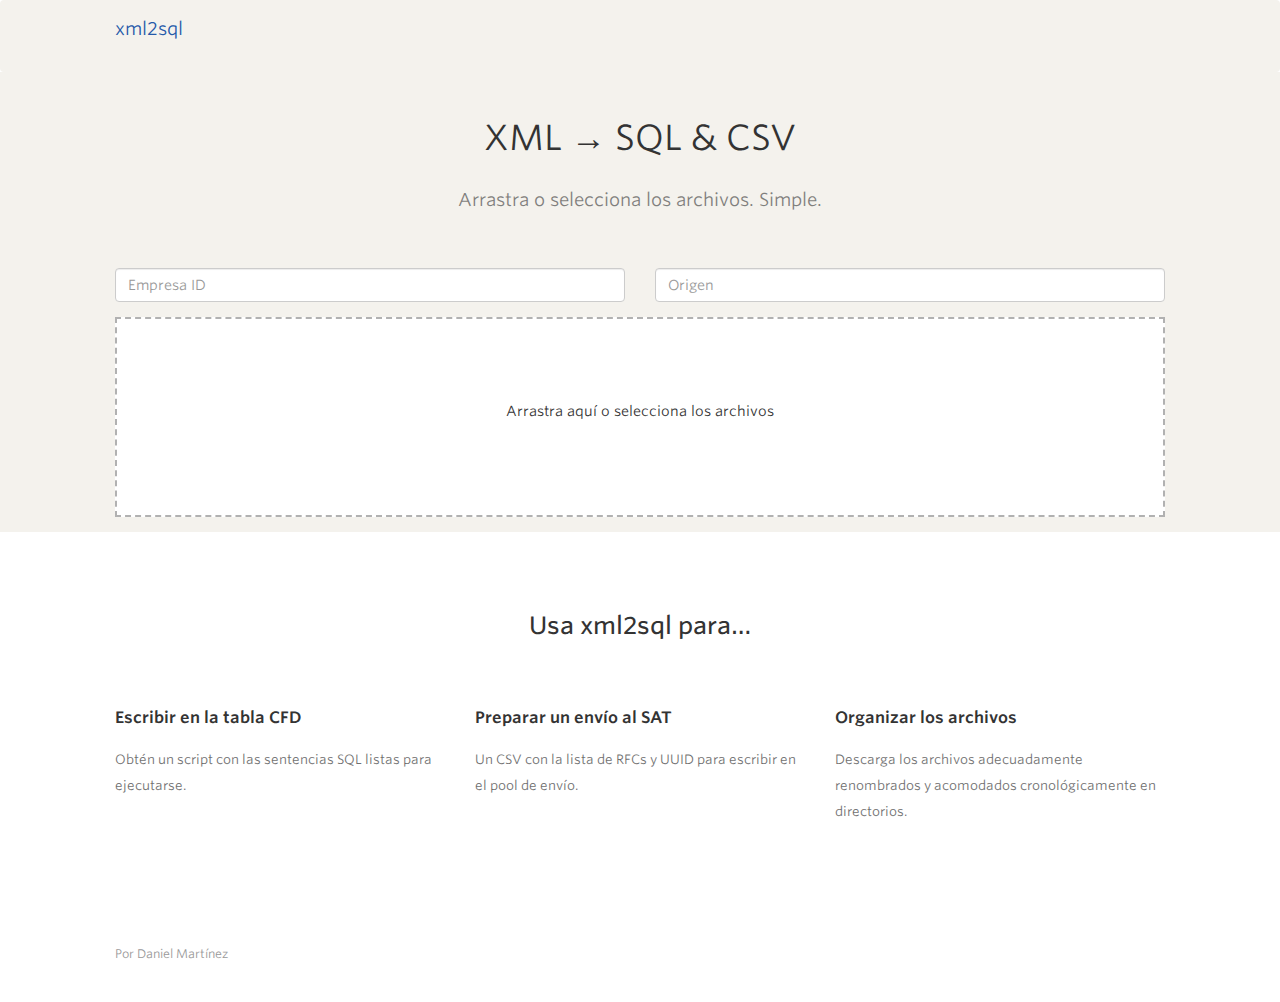
<file: app/index.html>
<!DOCTYPE html>
<html lang="en" class="page-home">
<head>
  <meta charset="utf-8">
  <meta content="IE=edge" http-equiv="X-UA-Compatible">
  <meta content="width=device-width, initial-scale=1.0, maximum-scale=1.0, user-scalable=no" name="viewport">
  <meta content="Convert your xml files to CFDi records. Easy, I hope..." name="description">
  <title>xml2sql</title>

  <link rel="stylesheet" href="//maxcdn.bootstrapcdn.com/bootstrap/3.3.4/css/bootstrap.min.css">
  <link href="css/fonts.css" type="text/css" rel="stylesheet">
  <link href="css/dropzone/dropzone.css" type="text/css" rel="stylesheet">
  <link rel="stylesheet" href="css/app.css">

  <script src="//code.jquery.com/jquery-2.1.1.min.js" type="text/javascript"></script>
  <script src="js/dropzone/dropzone.js"></script>
  <script src="js/app.js"></script>
</head>
<body>
  <div class="gradient"></div>
  <nav class="navbar">
    <div class="container">
      <div class="navbar-header">
        <a class="navbar-brand" href="/app">
          <span class="logotype">
            xml2sql
          </span>
        </a>
      </div>
      </div>
    </nav>

    <div class="content">
      <div class="banner">
        <div class="container">
          <div class="header">
            <h2>XML &rarr; SQL & CSV</h2>
            <p>Arrastra o selecciona los archivos. Simple.</p>
          </div>

          <div class="row">
            <div class="col-xs-6">
              <div class="form-group">
                <input type="text" class="form-control" id="empresaId" placeholder="Empresa ID">
              </div>
            </div>
            <div class="col-xs-6">
              <div class="form-group">
                <input type="text" class="form-control" id="origin" placeholder="Origen">
              </div>
            </div>
          </div>

          <div class="row">
            <div class="col-sm-12">
              <form action="/file-upload" class="dropzone" id="my-awesome-dropzone"></form>
            </div>
          </div>
        </div>
      </div>
    </div>
  </div>

  <div class="features-list">
    <div class="container">
      <h3>Usa xml2sql para…</h3>
      <div class="row">
        <div class="col-sm-4">
          <h4>Escribir en la tabla CFD</h4>
          <p>Obtén un script con las sentencias SQL listas para ejecutarse.</p>
        </div>
        <div class="col-sm-4">
          <h4>Preparar un envío al SAT</h4>
          <p>Un CSV con la lista de RFCs y UUID para escribir en el pool de envío.</p>
        </div>
        <div class="col-sm-4">
          <h4>Organizar los archivos</h4>
          <p>Descarga los archivos adecuadamente renombrados y acomodados cronológicamente en directorios.</p>
        </div>
      </div>
    </div>
  </div>

  <footer class="site-footer">
    <div class="container">
      <div class="row">
        <div class="col-sm-3">
          Por Daniel Martínez
        </div>
      </div>
    </div>
  </footer>
</body>
</html>
</file>
<file: app/css/fonts.css>
/*
	Copyright (C) 2011-2015 Hoefler & Co.
	This software is the property of Hoefler & Co. (H&Co).
	Your right to access and use this software is subject to the
	applicable License Agreement, or Terms of Service, that exists
	between you and H&Co. If no such agreement exists, you may not
	access or use this software for any purpose.
	This software may only be hosted at the locations specified in
	the applicable License Agreement or Terms of Service, and only
	for the purposes expressly set forth therein. You may not copy,
	modify, convert, create derivative works from or distribute this
	software in any way, or make it accessible to any third party,
	without first obtaining the written permission of H&Co.
	For more information, please visit us at http://typography.com.
	190419-82912-20150714
*/

@font-face{ font-family: "Whitney SSm A"; src: url([data-uri]); font-weight:400; font-style:normal; } @font-face{ font-family: "Whitney SSm B"; src: url([data-uri]); font-weight:400; font-style:normal; } @font-face{ font-family: "Whitney SSm A"; src: url([data-uri]); font-weight:400; font-style:italic; } @font-face{ font-family: "Whitney SSm B"; src: url([data-uri]); font-weight:400; font-style:italic; } @font-face{ font-family: "Whitney SSm A"; src: url([data-uri]); font-weight:500; font-style:normal; } @font-face{ font-family: "Whitney SSm B"; src: url([data-uri]); font-weight:500; font-style:normal; } @font-face{ font-family: "Whitney SSm A"; src: url([data-uri]); font-weight:500; font-style:italic; } @font-face{ font-family: "Whitney SSm B"; src: url([data-uri]); font-weight:500; font-style:italic; } @font-face{ font-family: "Whitney SSm A"; src: url([data-uri]); font-weight:600; font-style:normal; } @font-face{ font-family: "Whitney SSm B"; src: url([data-uri]); font-weight:600; font-style:normal; } @font-face{ font-family: "Whitney SSm A"; src: url([data-uri]); font-weight:600; font-style:italic; } @font-face{ font-family: "Whitney SSm B"; src: url([data-uri]); font-weight:600; font-style:italic; }
</file>
<file: app/css/dropzone/dropzone.css>
@-webkit-keyframes passing-through { 0% { opacity: 0; -webkit-transform: translateY(40px); -moz-transform: translateY(40px); -ms-transform: translateY(40px); -o-transform: translateY(40px); transform: translateY(40px); }
  30%, 70% { opacity: 1; -webkit-transform: translateY(0px); -moz-transform: translateY(0px); -ms-transform: translateY(0px); -o-transform: translateY(0px); transform: translateY(0px); }
  100% { opacity: 0; -webkit-transform: translateY(-40px); -moz-transform: translateY(-40px); -ms-transform: translateY(-40px); -o-transform: translateY(-40px); transform: translateY(-40px); } }
@-moz-keyframes passing-through { 0% { opacity: 0; -webkit-transform: translateY(40px); -moz-transform: translateY(40px); -ms-transform: translateY(40px); -o-transform: translateY(40px); transform: translateY(40px); }
  30%, 70% { opacity: 1; -webkit-transform: translateY(0px); -moz-transform: translateY(0px); -ms-transform: translateY(0px); -o-transform: translateY(0px); transform: translateY(0px); }
  100% { opacity: 0; -webkit-transform: translateY(-40px); -moz-transform: translateY(-40px); -ms-transform: translateY(-40px); -o-transform: translateY(-40px); transform: translateY(-40px); } }
@keyframes passing-through { 0% { opacity: 0; -webkit-transform: translateY(40px); -moz-transform: translateY(40px); -ms-transform: translateY(40px); -o-transform: translateY(40px); transform: translateY(40px); }
  30%, 70% { opacity: 1; -webkit-transform: translateY(0px); -moz-transform: translateY(0px); -ms-transform: translateY(0px); -o-transform: translateY(0px); transform: translateY(0px); }
  100% { opacity: 0; -webkit-transform: translateY(-40px); -moz-transform: translateY(-40px); -ms-transform: translateY(-40px); -o-transform: translateY(-40px); transform: translateY(-40px); } }
@-webkit-keyframes slide-in { 0% { opacity: 0; -webkit-transform: translateY(40px); -moz-transform: translateY(40px); -ms-transform: translateY(40px); -o-transform: translateY(40px); transform: translateY(40px); }
  30% { opacity: 1; -webkit-transform: translateY(0px); -moz-transform: translateY(0px); -ms-transform: translateY(0px); -o-transform: translateY(0px); transform: translateY(0px); } }
@-moz-keyframes slide-in { 0% { opacity: 0; -webkit-transform: translateY(40px); -moz-transform: translateY(40px); -ms-transform: translateY(40px); -o-transform: translateY(40px); transform: translateY(40px); }
  30% { opacity: 1; -webkit-transform: translateY(0px); -moz-transform: translateY(0px); -ms-transform: translateY(0px); -o-transform: translateY(0px); transform: translateY(0px); } }
@keyframes slide-in { 0% { opacity: 0; -webkit-transform: translateY(40px); -moz-transform: translateY(40px); -ms-transform: translateY(40px); -o-transform: translateY(40px); transform: translateY(40px); }
  30% { opacity: 1; -webkit-transform: translateY(0px); -moz-transform: translateY(0px); -ms-transform: translateY(0px); -o-transform: translateY(0px); transform: translateY(0px); } }
@-webkit-keyframes pulse { 0% { -webkit-transform: scale(1); -moz-transform: scale(1); -ms-transform: scale(1); -o-transform: scale(1); transform: scale(1); }
  10% { -webkit-transform: scale(1.1); -moz-transform: scale(1.1); -ms-transform: scale(1.1); -o-transform: scale(1.1); transform: scale(1.1); }
  20% { -webkit-transform: scale(1); -moz-transform: scale(1); -ms-transform: scale(1); -o-transform: scale(1); transform: scale(1); } }
@-moz-keyframes pulse { 0% { -webkit-transform: scale(1); -moz-transform: scale(1); -ms-transform: scale(1); -o-transform: scale(1); transform: scale(1); }
  10% { -webkit-transform: scale(1.1); -moz-transform: scale(1.1); -ms-transform: scale(1.1); -o-transform: scale(1.1); transform: scale(1.1); }
  20% { -webkit-transform: scale(1); -moz-transform: scale(1); -ms-transform: scale(1); -o-transform: scale(1); transform: scale(1); } }
@keyframes pulse { 0% { -webkit-transform: scale(1); -moz-transform: scale(1); -ms-transform: scale(1); -o-transform: scale(1); transform: scale(1); }
  10% { -webkit-transform: scale(1.1); -moz-transform: scale(1.1); -ms-transform: scale(1.1); -o-transform: scale(1.1); transform: scale(1.1); }
  20% { -webkit-transform: scale(1); -moz-transform: scale(1); -ms-transform: scale(1); -o-transform: scale(1); transform: scale(1); } }
.dropzone, .dropzone * { box-sizing: border-box; }

.dropzone { height: 200px; overflow-y: scroll; border: 2px dashed rgba(0, 0, 0, 0.3); background: white; padding: 54px 54px; }
.dropzone.dz-clickable { cursor: pointer; }
.dropzone.dz-clickable * { cursor: default; }
.dropzone.dz-clickable .dz-message, .dropzone.dz-clickable .dz-message * { cursor: pointer; }
.dropzone.dz-started .dz-message { display: none; }
.dropzone.dz-drag-hover { border-style: solid; }
.dropzone.dz-drag-hover .dz-message { opacity: 0.5; }
.dropzone .dz-message { text-align: center; margin: 2em 0; }
.dropzone .dz-preview { position: relative; display: inline-block; vertical-align: top; margin: 16px; min-height: 100px; }
.dropzone .dz-preview:hover { z-index: 1000; }
.dropzone .dz-preview:hover .dz-details { opacity: 1; }
.dropzone .dz-preview.dz-file-preview .dz-image { border-radius: 20px; background: #999; background: linear-gradient(to bottom, #eee, #ddd); }
.dropzone .dz-preview.dz-file-preview .dz-details { opacity: 1; }
.dropzone .dz-preview.dz-image-preview { background: white; }
.dropzone .dz-preview.dz-image-preview .dz-details { -webkit-transition: opacity 0.2s linear; -moz-transition: opacity 0.2s linear; -ms-transition: opacity 0.2s linear; -o-transition: opacity 0.2s linear; transition: opacity 0.2s linear; }
.dropzone .dz-preview .dz-remove { font-size: 14px; text-align: center; display: block; cursor: pointer; border: none; }
.dropzone .dz-preview .dz-remove:hover { text-decoration: underline; }
.dropzone .dz-preview:hover .dz-details { opacity: 1; }
.dropzone .dz-preview .dz-details { z-index: 20; position: absolute; top: 0; left: 0; opacity: 0; font-size: 13px; min-width: 100%; max-width: 100%; padding: 2em 1em; text-align: center; color: rgba(0, 0, 0, 0.9); line-height: 150%; }
.dropzone .dz-preview .dz-details .dz-size { margin-bottom: 1em; font-size: 16px; }
.dropzone .dz-preview .dz-details .dz-filename { white-space: nowrap; }
.dropzone .dz-preview .dz-details .dz-filename:hover span { border: 1px solid rgba(200, 200, 200, 0.8); background-color: rgba(255, 255, 255, 0.8); }
.dropzone .dz-preview .dz-details .dz-filename:not(:hover) { overflow: hidden; text-overflow: ellipsis; }
.dropzone .dz-preview .dz-details .dz-filename:not(:hover) span { border: 1px solid transparent; }
.dropzone .dz-preview .dz-details .dz-filename span, .dropzone .dz-preview .dz-details .dz-size span { background-color: rgba(255, 255, 255, 0.4); padding: 0 0.4em; border-radius: 3px; }
.dropzone .dz-preview:hover .dz-image img { -webkit-transform: scale(1.05, 1.05); -moz-transform: scale(1.05, 1.05); -ms-transform: scale(1.05, 1.05); -o-transform: scale(1.05, 1.05); transform: scale(1.05, 1.05); -webkit-filter: blur(8px); filter: blur(8px); }
.dropzone .dz-preview .dz-image { border-radius: 20px; overflow: hidden; width: 120px; height: 120px; position: relative; display: block; z-index: 10; }
.dropzone .dz-preview .dz-image img { display: block; }
.dropzone .dz-preview.dz-success .dz-success-mark { -webkit-animation: passing-through 3s cubic-bezier(0.77, 0, 0.175, 1); -moz-animation: passing-through 3s cubic-bezier(0.77, 0, 0.175, 1); -ms-animation: passing-through 3s cubic-bezier(0.77, 0, 0.175, 1); -o-animation: passing-through 3s cubic-bezier(0.77, 0, 0.175, 1); animation: passing-through 3s cubic-bezier(0.77, 0, 0.175, 1); }
.dropzone .dz-preview.dz-error .dz-error-mark { opacity: 1; -webkit-animation: slide-in 3s cubic-bezier(0.77, 0, 0.175, 1); -moz-animation: slide-in 3s cubic-bezier(0.77, 0, 0.175, 1); -ms-animation: slide-in 3s cubic-bezier(0.77, 0, 0.175, 1); -o-animation: slide-in 3s cubic-bezier(0.77, 0, 0.175, 1); animation: slide-in 3s cubic-bezier(0.77, 0, 0.175, 1); }
.dropzone .dz-preview .dz-success-mark, .dropzone .dz-preview .dz-error-mark { pointer-events: none; opacity: 0; z-index: 500; position: absolute; display: block; top: 50%; left: 50%; margin-left: -27px; margin-top: -27px; }
.dropzone .dz-preview .dz-success-mark svg, .dropzone .dz-preview .dz-error-mark svg { display: block; width: 54px; height: 54px; }
.dropzone .dz-preview.dz-processing .dz-progress { opacity: 1; -webkit-transition: all 0.2s linear; -moz-transition: all 0.2s linear; -ms-transition: all 0.2s linear; -o-transition: all 0.2s linear; transition: all 0.2s linear; }
.dropzone .dz-preview.dz-complete .dz-progress { opacity: 0; -webkit-transition: opacity 0.4s ease-in; -moz-transition: opacity 0.4s ease-in; -ms-transition: opacity 0.4s ease-in; -o-transition: opacity 0.4s ease-in; transition: opacity 0.4s ease-in; }
.dropzone .dz-preview:not(.dz-processing) .dz-progress { -webkit-animation: pulse 6s ease infinite; -moz-animation: pulse 6s ease infinite; -ms-animation: pulse 6s ease infinite; -o-animation: pulse 6s ease infinite; animation: pulse 6s ease infinite; }
.dropzone .dz-preview .dz-progress { opacity: 1; z-index: 1000; pointer-events: none; position: absolute; height: 16px; left: 50%; top: 50%; margin-top: -8px; width: 80px; margin-left: -40px; background: rgba(255, 255, 255, 0.9); -webkit-transform: scale(1); border-radius: 8px; overflow: hidden; }
.dropzone .dz-preview .dz-progress .dz-upload { background: #333; background: linear-gradient(to bottom, #666, #444); position: absolute; top: 0; left: 0; bottom: 0; width: 0; -webkit-transition: width 300ms ease-in-out; -moz-transition: width 300ms ease-in-out; -ms-transition: width 300ms ease-in-out; -o-transition: width 300ms ease-in-out; transition: width 300ms ease-in-out; }
.dropzone .dz-preview.dz-error .dz-error-message { display: block; }
.dropzone .dz-preview.dz-error:hover .dz-error-message { opacity: 1; pointer-events: auto; }
.dropzone .dz-preview .dz-error-message { pointer-events: none; z-index: 1000; position: absolute; display: block; display: none; opacity: 0; -webkit-transition: opacity 0.3s ease; -moz-transition: opacity 0.3s ease; -ms-transition: opacity 0.3s ease; -o-transition: opacity 0.3s ease; transition: opacity 0.3s ease; border-radius: 8px; font-size: 13px; top: 130px; left: -10px; width: 140px; background: #be2626; background: linear-gradient(to bottom, #be2626, #a92222); padding: 0.5em 1.2em; color: white; }
.dropzone .dz-preview .dz-error-message:after { content: ''; position: absolute; top: -6px; left: 64px; width: 0; height: 0; border-left: 6px solid transparent; border-right: 6px solid transparent; border-bottom: 6px solid #be2626; }
</file>
<file: app/css/app.css>
.window {
  border-radius: 3px;
  box-shadow: 0 1px 2px rgba(0,0,0,0.1);
  background: #fff;
  overflow: hidden;
}
.window .window-toolbar {
  border-bottom: 1px solid #f1f1f1;
  padding: 0 4px;
  overflow: hidden;
}
.window .window-toolbar i {
  background: #f00;
  width: 12px;
  height: 12px;
  display: inline-block;
  border-radius: 100px;
  float: left;
  margin: 8px;
  margin-right: 0;
}
.window .window-toolbar i.red {
  background-color: #ff5f57;
}
.window .window-toolbar i.yellow {
  background-color: #ffbd2e;
}
.window .window-toolbar i.green {
  background-color: #2ace42;
}
.window .window-toolbar span {
  text-align: center;
  max-width: 150px;
  margin: auto;
  display: block;
  font-family: Menlo;
  margin-top: 6px;
  font-size: 12px;
  color: #999;
}
html {
  background: #fff;
}
body {
  font-family: 'Whitney SSm A', 'Whitney SSm B', "Helvetica Neue", Helvetica, Arial, sans-serif;
  -webkit-font-smoothing: antialiased;
  -moz-osx-font-smoothing: grayscale;
  background: transparent;
}
.gradient {
  background: -webkit-linear-gradient(right, #6e363e, #f17467);
  height: 1px;
  display: none;
}
h1 {
  font-weight: 600;
}
url {
  word-break: break-all;
  font-weight: bold;
}
code {
  background: rgba(0,0,0,0.09);
  color: #333;
}
pre {
  border: 0;
  font-size: 12px;
  line-height: 2;
  padding: 20px;
  background: #eee;
  margin-bottom: 20px;
  font-family: "Roboto Mono";
}
pre:last-child {
  margin-bottom: 0;
}
p {
  line-height: 2;
}
h1,
h2,
h3,
h4,
h5,
p {
  margin: 20px 0;
}
h1:first-child,
h2:first-child,
h3:first-child,
h4:first-child,
h5:first-child,
p:first-child {
  margin-top: 0;
}
h1:last-child,
h2:last-child,
h3:last-child,
h4:last-child,
h5:last-child,
p:last-child {
  margin-bottom: 0;
}
a {
  color: #2559a9;
}
a:hover,
a:focus {
  text-decoration: none;
}
.container {
  max-width: 1080px;
}
.navbar-toggle {
  position: absolute;
  right: 0;
}
.navbar-toggle .icon-bar {
  background: #666;
}
.btn {
  transition: background-color 0.3s;
}
.btn.btn-success {
  background-color: #27aa41;
}
.btn.btn-success:hover {
  background-color: #1b7746;
}
pre.prettyprint,
.wt-code {
  border: 1px solid #eee !important;
  padding: 20px !important;
  background: #f9f9f9 !important;
  margin-bottom: 0;
}
.wt-copy-button,
.wp-view-jwt {
  text-transform: uppercase;
  font-size: 11px;
  font-weight: bold;
  margin-top: -10px;
  float: right;
  letter-spacing: 1px;
}
.wt-copy-button:before,
.wp-view-jwt:before {
  font-family: "budicon";
  font-style: normal;
  font-weight: normal;
  speak: none;
  display: inline-block;
  text-decoration: inherit;
  width: 1em;
  margin-right: 0.2em;
  text-align: center;
/* opacity: .8; */
  font-variant: normal;
  text-transform: none;
  line-height: 1em;
  margin-left: 0.2em;
  content: '\e8fe';
  margin-right: 4px;
}
.wt-copy-button:before i,
.wp-view-jwt:before i {
  display: none;
}
.wt-view-jwt:before {
  content: '\eb06';
}
.wt-copy-button {
  display: none;
}
@media (min-width: 992px) {
  .wt-copy-button {
    display: block;
  }
}
@media (min-width: 992px) {
  .vertical-align {
    position: relative;
    top: 50%;
    -webkit-transform: translateY(-50%);
    -moz-transform: translateY(-50%);
    transform: translateY(-50%);
  }
}
.navbar {
  background: none;
  border: 0;
  margin: 0;
}
.navbar .container {
  position: relative;
}
@media (min-width: 992px) {
  .navbar {
    padding: 20px 0;
    text-align: center;
  }
  .navbar li {
    float: none;
    display: inline-block;
  }
}
@media (min-width: 992px) {
  .navbar-nav {
    margin: auto;
    max-width: 450px;
    float: none;
  }
}
@media (min-width: 992px) {
  ul.nav.navbar-nav.navbar-right {
    position: absolute;
    right: 15px;
    top: 0;
  }
}
.page-header {
  background: #f1f1f1;
  padding: 50px 15px;
  text-align: center;
  border: 0;
  margin: 0 0 40px 0;
}
@media (min-width: 992px) {
  .page-header {
    padding: 80px 15px;
  }
}
.page-header h1 {
  margin-bottom: 40px;
  margin-top: 0;
}
.page-header p {
  margin-bottom: 0;
  font-size: 140%;
  opacity: 0.6;
}
.navbar-collapse {
  background: #ededed;
}
@media (min-width: 768px) {
  .navbar-collapse {
    background: transparent;
  }
}
.navbar-nav>li>a {
  color: #444;
  transition: color 0.3s;
  padding: 10px 15px;
}
.navbar-nav>li>a:hover {
  background: none;
  color: #000;
}
.navbar-nav>li>a:active,
.navbar-nav>li>a:focus {
  background: none;
}
.navbar-nav>li.try-it>a {
  background: #27aa41;
  color: #fff;
  border-radius: 100px;
  font-weight: bold;
  padding: 10px 20px;
  margin-top: 5px;
  display: inline-block;
}
.navbar-nav li .avatar {
  height: 40px;
  border-radius: 100px;
  margin-top: 5px;
  display: none;
}
@media (min-width: 768px) {
  .navbar-nav li .avatar {
    display: block;
  }
}
.navbar-nav li .triangle {
  margin-left: 6px;
  display: none;
}
.navbar-nav .dropdown .dropdown-menu {
  border-radius: 3px;
  border: 0;
  min-width: 120px;
  padding: 0;
  overflow: hidden;
  font-size: 13px;
}
.navbar-nav .dropdown .dropdown-menu li {
  display: block;
  border-bottom: 1px solid #f1f1f1;
}
.navbar-nav .dropdown .dropdown-menu li:last-child {
  border-bottom: 0;
}
.navbar-nav .dropdown .dropdown-menu li a {
  padding: 10px 15px;
}
@media (min-width: 992px) {
  .navbar-nav .dropdown .dropdown-menu li a {
    padding: 10px 12px;
  }
}
.navbar-nav .dropdown .dropdown-menu li a:hover {
  background: none;
}
.navbar-nav .login a {
  border: 1px solid #ccc;
  border-radius: 100px;
  padding: 5px 14px;
  margin-top: 0;
  color: #000;
  display: inline-block;
  margin-left: 15px;
}
@media (min-width: 768px) {
  .navbar-nav .login a {
    margin-left: 15px;
    margin-top: 4px;
  }
}
@media only screen and (max-width: 480px) {
  .dropdown-menu {
    display: block;
    position: static;
    background-color: transparent;
    border: 0 none;
    box-shadow: none;
    margin-top: 0;
    position: static;
    width: 100%;
  }
}
.navbar-brand {
  text-align: center;
  margin: auto;
  display: block;
  float: none;
}
@media (min-width: 992px) {
  .navbar-brand {
    margin-top: -18px;
    float: left;
  }
}
.navbar-brand img {
  display: inline-block;
}
.navbar-brand .symbol {
  margin: auto;
  width: 30px;
  display: inline;
}
@media (min-width: 992px) {
  .navbar-brand .symbol {
    margin-right: 12px;
  }
}
.navbar-brand .symbol img {
  height: 30px;
  margin: auto;
  margin-top: -6px;
}
@media (min-width: 992px) {
  .navbar-brand .symbol img {
    height: 40px;
    margin-top: 2px;
  }
}
.navbar-brand .logotype {
  display: none;
}
@media (min-width: 992px) {
  .navbar-brand .logotype {
    display: inline-block;
    margin-top: 2px;
  }
}
.navbar-brand .logotype img {
  height: 18px;
  width: 82px;
}
.btn {
  border: 0;
  border-radius: 100px;
}
.btn.btn-lg {
  padding-left: 20px;
  padding-right: 20px;
}
.btn:focus {
  outline: 0;
}
:focus {
  outline: 0 !important;
}
.nav.nav-tabs {
  border: 0;
}
.nav.nav-tabs a {
  font-weight: bold;
  border: 0;
  color: #999;
}
.nav.nav-tabs li.active a {
  background: none;
  color: #000;
}
.nav>li>a:focus,
.nav>li>a:hover {
  background: none;
  color: #000;
}
.banner {
  text-align: center;
  padding: 20px 0 60px 0;
}
.banner img {
  max-height: 140px;
  margin-left: -20px;
}
.banner h1 {
  margin-top: 20px;
  font-size: 30px;
}
.banner .btn-success {
  margin-top: 10px;
  padding: 14px 30px;
}
.banner p {
  font-size: 18px;
  opacity: 0.6;
}
footer.site-footer {
  color: #999;
  font-size: 12px;
  padding: 40px 0;
  border-top: 1px solid #f1f1f1;
  margin-top: 40px;
  background: transparent;
}
footer.site-footer ul {
  margin: 0;
  padding: 0;
}
@media (min-width: 992px) {
  footer.site-footer ul {
    float: right;
  }
}
footer.site-footer li {
  display: block;
  text-align: left;
  margin: 20px 0;
}
@media (min-width: 992px) {
  footer.site-footer li {
    margin: 0 0 0 40px;
    display: inline-block;
  }
}
footer.site-footer a {
  color: #666;
}
footer.site-footer a:hover {
  color: #333;
}
footer.site-footer .auth0 {
  margin-top: -6px;
  display: inline-block;
  text-decoration: none;
}
footer.site-footer img {
  max-height: 24px;
  margin-left: 4px;
}
.section-header {
  text-align: center;
  margin: 60px 0 40px 0;
}
.section-header h1 {
  margin-bottom: 20px;
}
.section-header p {
  opacity: 0.7;
}
#widget-container {
  min-height: 200px;
}
#login-box-container #a0-lock {
  margin-bottom: 50px;
  min-height: 200px;
}
#login-box-container #a0-lock .a0-panel {
  margin: auto;
  box-shadow: none !important;
  background: none !important;
}
#login-box-container #a0-lock .a0-footer,
#login-box-container #a0-lock .a0-header {
  display: none !important;
}
.docs-list a {
  display: block;
}
.login-form img {
  max-height: 100px;
}
body {
  overflow-x: hidden;
}
.js-task-slider .CodeMirror {
  text-align: left;
}
.js-task-slider .slides {
  margin-bottom: 20px;
}
.js-task-slider .slides > * {
  visibility: hidden;
  position: absolute;
  pointer-events: none;
}
.js-task-slider .slides > *.is-active {
  visibility: visible;
  position: relative;
  pointer-events: auto;
}
.js-task-slider .controls {
  white-space: nowrap;
  position: relative;
  left: 50%;
  -webkit-transform: translateX(0);
  transform: translateX(0);
  transition: transform 300ms ease-in-out;
  margin: 10px 0 30px 0;
}
.js-task-slider .controls > * {
  background: none;
  border: 0;
  outline: none;
  display: inline-block;
  margin: 0 20px;
  font-size: 12px;
  padding-bottom: 12px;
  position: relative;
  cursor: pointer;
  transform: scale(1);
  transition: transform 400ms ease-in-out;
  opacity: 0.7;
}
@media (min-width: 992px) {
  .js-task-slider .controls > * {
    font-size: 16px;
  }
}
.js-task-slider .controls > *:focus,
.js-task-slider .controls > *:hover {
  opacity: 1;
}
.js-task-slider .controls > *:active {
  transform: scale(1.1);
}
.js-task-slider .controls > *.is-active {
  font-weight: 500;
  max-width: 50vw;
  text-overflow: ellipsis;
  overflow: hidden;
  transform: scale(1.2);
  opacity: 1;
}
.js-task-slider .controls > *.is-active:after {
  display: block;
  position: absolute;
  bottom: 0;
  left: 50%;
  -webkit-transform: translateX(-50%);
  transform: translateX(-50%);
  content: " ";
  width: 0;
  height: 0;
  border-style: solid;
  border-width: 4px 4px 0 4px;
  border-color: #000 transparent transparent transparent;
}
html.page-home {
  background: #fff;
}
html.page-home .navbar,
html.page-home .banner {
  background: #eaecee;
  background: #f4f2ed;
}
html.page-home #copy_code {
  position: absolute;
  right: 22px;
  top: 8px;
  margin-top: 0px;
}
html.page-home .content {
  text-align: center;
}
html.page-home footer.site-footer {
  background: #fff;
  margin-top: 0;
  border: 0;
}
html.page-home .CodeMirror {
  text-align: left;
}
html.page-home .banner {
  text-align: center;
  padding: 30px 0;
}
@media (min-width: 992px) {
  html.page-home .banner {
    min-height: 500px;
  }
}
html.page-home .banner .row .col-sm-6:first-child {
  margin-bottom: 20px;
}
@media (min-width: 768px) {
  html.page-home .banner .row .col-sm-6:first-child {
    margin-bottom: 0;
  }
}
html.page-home .banner .header {
  margin-bottom: 50px;
}
html.page-home .banner .header h2 {
  font-weight: 400;
  font-size: 21px;
  line-height: 1.8;
}
@media (min-width: 992px) {
  html.page-home .banner .header h2 {
    line-height: 2;
    font-size: 35px;
    margin: 0 0 10px 0;
  }
}
html.page-home .banner .header p {
  opacity: 0.6;
  font-size: 13px;
  margin-top: 0;
  padding: 0 30px;
}
@media (min-width: 992px) {
  html.page-home .banner .header p {
    padding: 0;
    font-size: 18px;
  }
}
html.page-home .CodeMirror {
  font-size: 13px;
  line-height: 1.5;
}
html.page-home .CodeMirror pre {
  word-break: break-all;
}
@media (min-width: 992px) {
  html.page-home .window-content {
    height: 180px;
  }
}
html.page-home .webtaskResult .CodeMirror {
  background: #000;
  color: #f1f1f1;
  padding: 4px 10px;
}
html.page-home .features-list {
  margin-bottom: 0;
  background: #fff;
  border-top: 1px solid #fff;
  padding: 80px 0;
  margin-top: -40px;
}
html.page-home .features-list h3 {
  margin-bottom: 50px;
}
@media (min-width: 992px) {
  html.page-home .features-list h3 {
    text-align: center;
  }
}
html.page-home .features-list h4 {
  font-weight: bold;
  font-size: 16px;
  margin: 20px 0;
  color: #333;
}
html.page-home .features-list p {
  opacity: 0.7;
  margin-bottom: 0;
  font-size: 13px;
}
html.page-home .features-list i {
  border-radius: 100px;
  width: 40px;
  height: 40px;
  line-height: 40px;
  text-align: center;
  display: inline-block;
  font-size: 16px;
}
html.page-home .features-list i.bi_interface-window {
  background-color: #e8d1d4;
  color: #6e363e;
}
html.page-home .features-list i.bi_web-code {
  background-color: #fcd7bd;
  color: #a14608;
}
html.page-home .features-list i.bi_user-lock {
  background-color: #fbd5d1;
  color: #9d1c0f;
  line-height: 38px;
}
html.page-home .features-list i.bi_user-lock:before {
  margin-left: 2px;
  position: relative;
}
html.page-home .features-list .row .col-sm-4 {
  margin-top: 30px;
}
html.page-home .features-list .row .col-sm-4:first-child {
  margin-top: 0;
}
@media (min-width: 768px) {
  html.page-home .features-list .row .col-sm-4 {
    margin-top: 0;
  }
}
html.page-home canvas {
  display: block;
  vertical-align: bottom;
}
html.page-home .blog-post {
  text-align: center;
  padding: 40px 0;
  background: #fbfaf8;
  border: 1px solid #f0eee7;
  border-radius: 3px;
  display: block;
  color: #333;
  margin-bottom: 30px;
  position: relative;
  overflow: hidden;
}
html.page-home .blog-post img {
  max-width: 100%;
  padding-right: 20px;
}
@media (min-width: 768px) {
  html.page-home .blog-post img {
    float: left;
    max-width: 100%;
    padding-right: 0;
    display: inline-block;
    margin-top: -8px;
  }
}
html.page-home .blog-post a {
  display: block;
  font-size: 16px;
  background: #f9e75e;
  display: inline-block;
  padding: 14px 20px;
  border-radius: 100px;
  color: #000;
}
html.page-home .blog-post a i {
  margin-right: 4px;
  color: #635804;
}
html.page-home .blog-post a:hover {
  background: #f7dd1c;
}
html.page-home .blog-post strong {
  font-size: 26px;
  display: block;
  margin-bottom: 30px;
  font-weight: 100;
  color: #333;
  margin-top: 30px;
}
@media (min-width: 992px) {
  html.page-home .blog-post strong {
    margin-top: 10px;
    font-size: 32px;
    line-height: 40px;
    margin-bottom: 36px;
  }
}
html.page-cli {
  background: #fff;
/* vars */
}
html.page-cli .banner img {
  height: 90px;
  margin-left: -26px;
  margin-bottom: 10px;
}
html.page-cli .bg-grey {
  background: #e3e5e7;
  padding: 20px 0;
}
html.page-cli footer.site-footer {
  border-top: 0;
  margin-top: 0;
}
html.page-cli .code-snippet {
  position: relative;
}
html.page-cli .code-snippet .code-snippet-copy {
  position: absolute;
  top: 20px;
  right: 20px;
  border: 1px solid rgba(255,255,255,0.5);
  border-radius: 100px;
  padding: 4px 8px 4px 9px;
  letter-spacing: 1px;
  font-size: 10px;
  color: #fff;
  letter-spacing: 0.5px;
  opacity: 0;
  transition: opacity 0.4s;
  font-weight: bold;
  text-transform: uppercase;
  background: rgba(0,0,0,0.8);
}
html.page-cli .code-snippet:hover .code-snippet-copy {
  opacity: 1;
}
html.page-cli .code-snippet .code-snippet-copy:hover {
  opacity: 1;
}
html.page-cli .step {
  margin-bottom: 40px;
  padding: 0 20px 40px 20px;
  border-bottom: 1px solid #fff;
}
html.page-cli .step:last-child {
  margin-bottom: 0;
  border-bottom: 0;
}
html.page-cli .step .step-container {
  max-width: 550px;
  margin: auto;
  position: relative;
}
html.page-cli .step h3 {
  margin-bottom: 0;
  color: #333;
  line-height: 1.5;
}
@media (min-width: 992px) {
  html.page-cli .step h3 {
    line-height: 1;
  }
}
html.page-cli .step p {
  margin-top: 10px;
}
html.page-cli .step-1 {
  animation-delay: 0.4s;
}
html.page-cli .step-1 .item {
  background: #f79a5a;
}
html.page-cli .step-2 {
  animation-delay: 0.6s;
}
html.page-cli .step-2 .item {
  background: #f17467;
}
html.page-cli .step-3 {
  animation-delay: 0.8s;
}
html.page-cli .step-3 .item {
  background: #6e363e;
}
html.page-cli .step-3 pre {
  border-bottom-left-radius: 0px !important;
  border-bottom-right-radius: 0px !important;
  margin-bottom: 0;
}
html.page-cli .item {
  background: #f00;
  border-radius: 3px;
  height: 60px;
  width: 60px;
  line-height: 60px;
  font-size: 20px;
  color: #fff;
  text-align: center;
  display: block;
}
@media (min-width: 992px) {
  html.page-cli .item {
    position: absolute;
    left: -90px;
  }
}
html.page-cli pre {
  background: #222228 !important;
  color: #f1f1f1 !important;
  font-size: 12px;
  border: 0 !important;
}
html.page-cli .status {
  font-size: 12px;
  overflow: hidden;
  padding: 14px 20px;
  color: #fff;
  transition: background 0.5s;
  border-bottom-left-radius: 3px;
  border-bottom-right-radius: 3px;
}
html.page-cli .status strong {
  padding-left: 10px;
  font-weight: normal;
  display: inline-block;
  line-height: 20px;
}
html.page-cli .status strong a.webtask-url {
  font-weight: bold;
  color: #fff;
  border-bottom: 1px solid rgba(255,255,255,0.7);
}
html.page-cli .status.waiting {
  background: #f9e75e;
  color: #423b02;
}
html.page-cli .status.waiting .done-message {
  display: none;
}
html.page-cli .status.done {
  background: #27aa41;
}
html.page-cli .status.done strong {
  padding-left: 26px;
}
html.page-cli .status.done svg {
  width: 16px;
  height: 16px;
  margin-top: 22px;
  float: left;
  position: absolute;
}
html.page-cli .status.done svg .checkmark__circle {
  stroke: none;
  stroke-width: 0;
  fill: #fff;
}
html.page-cli .status.done svg .checkmark__check {
  stroke: #27aa41;
  stroke-width: 6;
}
html.page-cli .status.done .waiting-message {
  display: none;
}
html.page-cli .github-button {
  background: #666;
  color: #fff;
  padding: 14px 40px 14px 24px;
  position: relative;
  display: none;
  transition: background-color 0.3s;
  text-align: center;
  margin-top: 20px;
  float: right;
  border-radius: 100px;
}
html.page-cli .github-button::before {
  background: url("../images/github.svg");
  background-size: cover;
  content: " ";
  display: inline-block;
  left: 18px;
  width: 18px;
  height: 18px;
  top: 17px;
  margin-bottom: -4px;
  margin-right: 8px;
}
html.page-cli .github-button svg {
  width: 20px;
  height: 20px;
  margin-bottom: -2px;
  position: absolute;
}
html.page-cli .github-button svg path {
  fill: #fff;
}
html.page-cli .github-button:hover {
  background: #333;
}
html.page-cli .spinner {
  width: 16px;
  height: 16px;
  margin-bottom: -3px;
  border: 1.6px solid #b99b25;
  border-radius: 50%;
  display: inline-block;
  position: relative;
}
html.page-cli .spinner:before,
html.page-cli .spinner:after {
  content: "";
  position: absolute;
  display: block;
  width: 1px;
  background-color: #b99b25;
  border-radius: 0.8px;
  -webkit-transform-origin: 50% 0%;
  -ms-transform-origin: 50% 0%;
  transform-origin: 50% 0%;
}
html.page-cli .spinner:before {
  height: 4.8px;
  left: 7.2px;
  top: 50%;
  -webkit-animation: spin 4000ms linear infinite;
  animation: spin 4000ms linear infinite;
}
html.page-cli .spinner:after {
  height: 6.4px;
  left: 7.2px;
  top: 50%;
  -webkit-animation: spin 1000ms linear infinite;
  animation: spin 1000ms linear infinite;
}
@-webkit-keyframes spin {
  to {
    -webkit-transform: rotate(360deg);
    transform: rotate(360deg);
  }
}
html.page-cli .checkmark__circle {
  stroke-dasharray: 166;
  stroke-dashoffset: 166;
  stroke-width: 2;
  stroke-miterlimit: 10;
  stroke: #7ac142;
  fill: none;
  animation: stroke 0.6s cubic-bezier(0.65, 0, 0.45, 1) forwards;
}
html.page-cli .checkmark {
  border-radius: 50%;
  display: inline-block;
  stroke-width: 2;
  stroke: #fff;
  stroke-miterlimit: 10;
  animation: fill 0.4s ease-in-out 0.4s forwards, scale 0.3s ease-in-out 0.9s both;
}
html.page-cli .checkmark__check {
  transform-origin: 50% 50%;
  stroke-dasharray: 48;
  stroke-dashoffset: 48;
  animation: stroke 0.3s cubic-bezier(0.65, 0, 0.45, 1) 0.8s forwards;
}
@-moz-keyframes spin {
  to {
    -webkit-transform: rotate(360deg);
    transform: rotate(360deg);
  }
}
@-webkit-keyframes spin {
  to {
    -webkit-transform: rotate(360deg);
    transform: rotate(360deg);
  }
}
@-o-keyframes spin {
  to {
    -webkit-transform: rotate(360deg);
    transform: rotate(360deg);
  }
}
@keyframes spin {
  to {
    -webkit-transform: rotate(360deg);
    transform: rotate(360deg);
  }
}
@-moz-keyframes stroke {
  100% {
    stroke-dashoffset: 0;
  }
}
@-webkit-keyframes stroke {
  100% {
    stroke-dashoffset: 0;
  }
}
@-o-keyframes stroke {
  100% {
    stroke-dashoffset: 0;
  }
}
@keyframes stroke {
  100% {
    stroke-dashoffset: 0;
  }
}
@-moz-keyframes scale {
  0%, 100% {
    transform: none;
  }
  50% {
    transform: scale3d(1.1, 1.1, 1);
  }
}
@-webkit-keyframes scale {
  0%, 100% {
    transform: none;
  }
  50% {
    transform: scale3d(1.1, 1.1, 1);
  }
}
@-o-keyframes scale {
  0%, 100% {
    transform: none;
  }
  50% {
    transform: scale3d(1.1, 1.1, 1);
  }
}
@keyframes scale {
  0%, 100% {
    transform: none;
  }
  50% {
    transform: scale3d(1.1, 1.1, 1);
  }
}
@-moz-keyframes fill {
  100% {
    box-shadow: inset 0px 0px 0px 30px #7ac142;
  }
}
@-webkit-keyframes fill {
  100% {
    box-shadow: inset 0px 0px 0px 30px #7ac142;
  }
}
@-o-keyframes fill {
  100% {
    box-shadow: inset 0px 0px 0px 30px #7ac142;
  }
}
@keyframes fill {
  100% {
    box-shadow: inset 0px 0px 0px 30px #7ac142;
  }
}
html.page-tutorials {
  background: #f1f1f1;
}
html.page-tutorials .content {
  text-align: center;
}
html.page-tutorials .step-1 .tutorial-padding {
  padding: 20px;
}
@media (min-width: 992px) {
  html.page-tutorials .step-1 .tutorial-padding {
    padding: 20px 30px;
  }
}
html.page-tutorials .browser {
  background: #fff;
  clear: both;
  width: auto;
  max-width: 100%;
  border-radius: 5px;
  text-align: left;
  overflow: hidden;
}
html.page-tutorials .browser .browser-content {
  background: #fff;
  display: block;
  border-radius: 0 0 5px 5px;
  overflow: hidden;
}
html.page-tutorials .browser .browser-toolbar {
  width: 100%;
  background: #fff;
  position: relative;
  border-radius: 5px 5px 0 0;
  border-bottom: 1px solid rgba(0,0,0,0.1);
  overflow: hidden;
}
html.page-tutorials .browser .btns {
  position: relative;
  top: 2px;
  white-space: nowrap;
  padding: 16px;
  margin-left: 0;
  display: inline-block;
}
html.page-tutorials .browser .btns .close {
  background-color: #ff5f57;
  cursor: default;
}
html.page-tutorials .browser .btns .min {
  background-color: #ffbd2e;
}
html.page-tutorials .browser .btns .max {
  background-color: #2ace42;
}
html.page-tutorials .browser .location-bar {
  position: absolute;
  top: 10px;
  left: 90px;
  width: 100%;
  height: 30px;
  max-width: calc(100% - 140px);
  display: block;
  background: #eeeff3;
  border-radius: 3px;
  overflow: hidden;
  white-space: nowrap;
  line-height: 1.3;
  font-size: 12px;
  color: #a1a5b3;
}
html.page-tutorials .browser .location-bar span {
  display: inline-block;
  position: relative;
  top: 8px;
  left: 28px;
  color: #a1a5b3;
  font-size: 12px;
}
html.page-tutorials .browser .location-bar i {
  position: absolute;
  top: 5px;
  left: 8px;
}
@media (min-width: 768px) {
  html.page-tutorials .browser .location-bar i {
    top: 7px;
  }
}
html.page-tutorials .browser .menu-button {
  position: absolute;
  right: 15px;
  top: 17px;
}
html.page-tutorials .browser .menu-button span {
  display: block;
  background: #dcdfe6;
  height: 3px;
  width: 20px;
  margin-bottom: 3px;
  border-radius: 3px;
}
html.page-tutorials .browser .bar-icon {
  position: absolute;
  top: 4px;
  left: 3px;
  width: 22px;
  height: 22px;
}
@media (max-width: 767px) {
  html.page-tutorials .browser .btns {
    padding: 8px 16px;
  }
  html.page-tutorials .browser .location-bar {
    height: 22px;
    top: 7px;
    line-height: 0.7;
    border-radius: 1px;
  }
  html.page-tutorials .browser .location-bar .bar-icon {
    width: 20px;
    height: 20px;
    top: 1px;
  }
  html.page-tutorials .browser .location-bar span {
    font-size: 13px;
  }
  html.page-tutorials .browser .menu-button {
    top: 11px;
  }
}
html.page-tutorials .browser .btns .close,
html.page-tutorials .browser .btns .min,
html.page-tutorials .browser .btns .max {
  float: left;
  border-radius: 50%;
  margin-right: 8px;
  opacity: 100;
  height: 13px;
  width: 13px;
}
html.page-tutorials.page-tutorials-index .navbar {
  background: #fff;
}
html.page-tutorials .banner {
  background: #fff;
  padding-top: 0;
}
html.page-tutorials .banner img {
  transform: scale(0.8);
  max-height: 200px;
  margin-left: -55px;
  margin-top: -20px;
}
@media (min-width: 768px) {
  html.page-tutorials .banner img {
    transform: scale(1);
  }
}
html.page-tutorials .banner h1 {
  margin-top: -10px;
}
html.page-tutorials footer.site-footer {
  margin-top: 0;
}
html.page-tutorials .tutorial-container {
  padding: 20px 0 60px 0;
}
html.page-tutorials .step {
  display: none;
}
html.page-tutorials .step .tutorial-content div {
  visibility: hidden;
}
html.page-tutorials .step.active {
  display: block;
}
html.page-tutorials .step.active .tutorial-content div {
  visibility: visible;
  -webkit-animation: fadeIn 0.3s;
}
html.page-tutorials .tutorial-header {
  text-align: center;
  margin-top: 10px;
}
html.page-tutorials .tutorial-header h2 {
  font-size: 22px;
  line-height: 1.4;
}
@media (min-width: 768px) {
  html.page-tutorials .tutorial-header h2 {
    font-size: 30px;
    margin-bottom: 30px;
  }
}
html.page-tutorials .tutorial-header p {
  line-height: 2.4;
  opacity: 0.7;
  max-width: 700px;
  margin: 20px auto;
  display: none;
}
html.page-tutorials .tutorial-content {
  background: #fff;
  text-align: left;
  color: #333;
  margin-top: 30px;
  border-radius: 3px;
  overflow: hidden;
  box-shadow: 0 1px 1px rgba(0,0,0,0.1);
}
html.page-tutorials .tutorial-content h4,
html.page-tutorials .tutorial-content p {
  margin: 20px 0;
}
html.page-tutorials .tutorial-content h4:first-child,
html.page-tutorials .tutorial-content p:first-child {
  margin-top: 0;
}
html.page-tutorials .tutorial-content p {
  color: #666;
  line-height: 1.7;
}
html.page-tutorials .tutorial-content p:last-child {
  margin-bottom: 0;
}
html.page-tutorials .tutorial-padding {
  padding: 20px 10px;
}
@media (min-width: 992px) {
  html.page-tutorials .tutorial-padding {
    padding: 30px;
  }
}
html.page-tutorials .CodeMirror {
  border: 1px solid #eee;
  border-radius: 3px;
  font-size: 12px;
  padding: 0 6px;
}
html.page-tutorials .nav-terminal {
  padding: 0;
  margin: 0 0 6px 20px;
}
html.page-tutorials .nav-terminal li {
  display: inline-block;
  margin-right: 10px;
  font-size: 12px;
  font-weight: bold;
}
html.page-tutorials .nav-terminal li a {
  padding: 0;
  margin: 0;
  color: #666;
}
html.page-tutorials .nav-terminal li.active a {
  border: 0;
  color: #4f85d8;
}
html.page-tutorials .terminal {
  background: #000;
  color: #fff;
  border-radius: 3px;
  padding: 20px;
  max-height: 140px;
  overflow-y: scroll;
}
html.page-tutorials .terminal:focus {
  max-height: 100%;
}
html.page-tutorials .terminal h4 {
  display: block;
  background: rgba(255,255,255,0.2);
  padding: 20px 30px;
  margin: 0;
  font-size: 11px;
  font-weight: bold;
  text-transform: uppercase;
  color: rgba(255,255,255,0.6);
  letter-spacing: 1px;
}
html.page-tutorials .terminal pre {
  margin: 0;
  padding: 0;
  background: none;
  font-size: 11px;
  color: #fff;
  line-height: 1.7;
}
html.page-tutorials .info {
  background: #edf3fb;
  padding: 20px;
  margin-top: 20px;
  border-radius: 3px;
  margin-top: 50px;
}
html.page-tutorials .info h5 {
  font-weight: bold;
}
html.page-tutorials .info h5 i {
  margin-right: 6px;
}
html.page-tutorials .info p {
  color: #333;
}
html.page-tutorials i.icon {
  background: #fff no-repeat center;
  border-radius: 100px;
  height: 80px;
  width: 80px;
  display: block;
  margin: auto;
}
html.page-tutorials i.icon:before {
  width: 80px;
  height: 80px;
  background: no-repeat center;
  position: relative;
  display: block;
  content: " ";
  border-radius: 50%;
}
html.page-tutorials .border-right {
  border-bottom: 1px solid #f1f1f1;
}
@media (min-width: 992px) {
  html.page-tutorials .border-right {
    border-right: 1px solid #f1f1f1;
    border-bottom: none;
  }
}
@media (min-width: 992px) {
  html.page-tutorials .border-left {
    border-left: 1px solid #f1f1f1;
    margin-left: -1px;
  }
}
html.page-tutorials .show-hide-code {
  font-weight: bold;
}
html.page-tutorials nav.steps {
  width: 100%;
  max-width: 250px;
  display: inline-block;
}
html.page-tutorials nav.steps .line {
  margin-top: -12px;
  background: #999;
}
html.page-tutorials nav.steps .line .fill {
  background: #27aa41;
  height: 1px;
  width: 0%;
  transition: width 0.15s ease-in-out;
}
html.page-tutorials nav.steps .node {
  display: inline-block;
  vertical-align: top;
  text-align: center;
}
html.page-tutorials nav.steps .node .splash {
  transition: color 0.75s ease-in-out;
  color: #999;
  font-size: 12px;
  margin-bottom: 10px;
  font-weight: bold;
}
html.page-tutorials nav.steps .node .cover {
  background: #999;
  width: 12px;
  height: 12px;
  border-radius: 50%;
  display: inline-block;
  transition: background 0.75s ease-in-out;
}
html.page-tutorials nav.steps .node.active .splash,
html.page-tutorials nav.steps .node.actived .splash {
  color: #27aa41;
  transition: color 1.5s 0.75s ease-in-out;
}
html.page-tutorials nav.steps .node.active .cover,
html.page-tutorials nav.steps .node.actived .cover {
  background: #27aa41;
  transition: background 0s 0.7s ease-in-out;
  -webkit-animation: bounceIn 0.75s 0.75s;
}
html.page-tutorials nav.steps .node:nth-child(1) {
  float: left;
  margin-left: -17px;
}
html.page-tutorials nav.steps .node:nth-child(3) {
  float: right;
  margin-right: -14px;
}
html.page-tutorials .btn-step {
  background: #4f85d8;
  color: #fff;
  padding: 16px 46px 16px 30px;
  border-radius: 100px;
  text-transform: uppercase;
  letter-spacing: 1px;
  font-weight: bold;
  font-size: 12px;
  position: relative;
  margin: 20px 20px 0 20px;
}
html.page-tutorials .btn-step i {
  font-size: 16px;
  position: absolute;
  top: 14px;
  right: 14px;
}
html.page-tutorials .btn-step.btn-prev {
  display: inline-block;
  padding-left: 46px;
  padding-right: 30px;
  margin-left: 0;
}
html.page-tutorials .btn-step.btn-prev i {
  left: 14px;
  right: initial;
}
html.page-tutorials .btn-step.btn-next {
  margin-right: 0;
  margin-left: 0;
}
html.page-tutorials pre.wt-token {
  margin-top: 20px;
}
html.page-tutorials .action-links {
  text-align: right;
}
html.page-tutorials .action-links a {
  text-align: right;
  margin-left: 20px;
  text-transform: uppercase;
  font-weight: bold;
  letter-spacing: 0.5px;
  font-size: 11px;
}
html.page-tutorials .action-links a i {
  margin-right: 2px;
  margin-top: -1px;
}
html.page-tutorials header>.content>.title>h2 {
  margin-top: 26px;
}
html.page-tutorials header>.content>.title>h1,
html.page-tutorials header>.content>.title>h2 {
  overflow: visible;
}
html.page-tutorials .checkout-form {
  background-color: #3162a3;
  background-image: linear-gradient(0deg, transparent 0%, transparent 9px, rgba(255,255,255,0.2) 9px, rgba(255,255,255,0.2) 10px, transparent 10px, transparent 19px, rgba(255,255,255,0.1) 19px, rgba(255,255,255,0.1) 20px, transparent 20px, transparent 29px, rgba(255,255,255,0.1) 29px, rgba(255,255,255,0.1) 30px, transparent 30px, transparent 39px, rgba(255,255,255,0.1) 39px, rgba(255,255,255,0.1) 40px, transparent 40px, transparent 49px, rgba(255,255,255,0.1) 49px, rgba(255,255,255,0.1) 50px), linear-gradient(-90deg, transparent 0%, transparent 9px, rgba(255,255,255,0.2) 9px, rgba(255,255,255,0.2) 10px, transparent 10px, transparent 19px, rgba(255,255,255,0.1) 19px, rgba(255,255,255,0.1) 20px, transparent 20px, transparent 29px, rgba(255,255,255,0.1) 29px, rgba(255,255,255,0.1) 30px, transparent 30px, transparent 39px, rgba(255,255,255,0.1) 39px, rgba(255,255,255,0.1) 40px, transparent 40px, transparent 49px, rgba(255,255,255,0.1) 49px, rgba(255,255,255,0.1) 50px);
  background-size: 50px 50px;
  padding: 50px 0 0px 0;
  border-radius: 3px;
}
html.page-tutorials .checkout-form .checkbox {
  margin: 0;
}
html.page-tutorials .bodyView {
  margin: auto;
}
html.page-tutorials .checkoutView,
html.page-tutorials .checkoutView>.bodyView {
  position: static;
  margin: auto;
  font-family: "Helvetica Neue", "Helvetica", Arial, sans-serif;
}
html.page-tutorials .checkoutView>.bodyView {
  background: #f1f1f1;
  border-radius: 5px;
}
html.page-tutorials .tableView {
  background-color: #fff;
  padding: 15px;
  border-radius: 5px;
}
html.page-tutorials.page-tutorials-hello i.icon {
  background: -webkit-linear-gradient(top left, #f17467 40%, #f9e75e 140%);
  background: linear-gradient(top left, #c21500 10%, #ffc500 90%);
}
html.page-tutorials.page-tutorials-hello i.icon:before {
  background-image: url("/images/img-hello.svg");
  background-size: 80%;
}
html.page-tutorials.page-tutorials-hello .blueprint {
  margin-bottom: 20px;
}
html.page-tutorials.page-tutorials-hello .blueprint code {
  word-break: break-word;
}
html.page-tutorials.page-tutorials-hello .blueprint iframe {
  width: 100%;
  border: none;
}
html.page-tutorials.page-tutorials-mongo i.icon {
  background: -webkit-linear-gradient(top left, #4e3626 10%, #825a40 90%);
  background: linear-gradient(top left, #4e3626 10%, #825a40 90%);
}
html.page-tutorials.page-tutorials-mongo i.icon:before {
  background-image: url("/images/mongo.svg");
  background-size: 24%;
}
@media (min-width: 768px) {
  html.page-tutorials.page-tutorials-mongo .blueprint .form-group {
    max-width: 38%;
    padding-right: 10px;
  }
  html.page-tutorials.page-tutorials-mongo .blueprint .form-group input {
    width: 100%;
  }
}
html.page-tutorials.page-tutorials-mongo #mongo-result table {
  margin: 0;
  font-size: 12px;
}
html.page-tutorials.page-tutorials-stripe i.icon {
  background: -webkit-linear-gradient(top left, #1466c8 0%, #3babe9 100%);
  background: linear-gradient(top left, #1466c8 0%, #3babe9 100%);
}
html.page-tutorials.page-tutorials-stripe i.icon:before {
  background-image: url("/images/stripe.svg");
  background-size: 34%;
}
html.page-tutorials.page-tutorials-stripe .checkout-form {
  padding: 50px 20px;
}
html.page-tutorials.page-tutorials-stripe .checkout-form .bodyView {
  padding: 15px;
}
html.page-tutorials.page-tutorials-email i.icon {
  background: -webkit-linear-gradient(top left, #294a73 10%, #467bbd 90%);
  background: linear-gradient(top left, #294a73 10%, #467bbd 90%);
}
html.page-tutorials.page-tutorials-email i.icon:before {
  background-image: url("/images/sendgrid.svg");
  background-size: 44%;
}
html.page-tutorials.page-tutorials-email .checkout-form {
  padding: 50px 20px;
}
html.page-tutorials.page-tutorials-email .checkout-form .bodyView {
  padding: 15px;
}
.blueprint {
  background-color: #3162a3;
  background-image: linear-gradient(0deg, transparent 0%, transparent 9px, rgba(255,255,255,0.2) 9px, rgba(255,255,255,0.2) 10px, transparent 10px, transparent 19px, rgba(255,255,255,0.1) 19px, rgba(255,255,255,0.1) 20px, transparent 20px, transparent 29px, rgba(255,255,255,0.1) 29px, rgba(255,255,255,0.1) 30px, transparent 30px, transparent 39px, rgba(255,255,255,0.1) 39px, rgba(255,255,255,0.1) 40px, transparent 40px, transparent 49px, rgba(255,255,255,0.1) 49px, rgba(255,255,255,0.1) 50px), linear-gradient(-90deg, transparent 0%, transparent 9px, rgba(255,255,255,0.2) 9px, rgba(255,255,255,0.2) 10px, transparent 10px, transparent 19px, rgba(255,255,255,0.1) 19px, rgba(255,255,255,0.1) 20px, transparent 20px, transparent 29px, rgba(255,255,255,0.1) 29px, rgba(255,255,255,0.1) 30px, transparent 30px, transparent 39px, rgba(255,255,255,0.1) 39px, rgba(255,255,255,0.1) 40px, transparent 40px, transparent 49px, rgba(255,255,255,0.1) 49px, rgba(255,255,255,0.1) 50px);
  background-size: 50px 50px;
  padding: 10px;
  border-radius: 3px;
}
@media (min-width: 768px) {
  .blueprint {
    padding: 30px;
  }
}
.blueprint form {
  padding: 20px;
  background: #f1f1f1;
  border-radius: 3px;
}
.tutorials-list {
  padding-top: 80px;
}
.tutorials-list .coming-soon {
  opacity: 0.3;
}
.tutorials-list .coming-soon a {
  cursor: default;
}
.tutorials-list .coming-soon a:hover {
  -webkit-transform: none;
}
.tutorials-list .coming-soon a .circle {
  position: relative;
  overflow: hidden;
}
.tutorials-list .coming-soon a .circle:after {
  content: "Coming Soon";
  background: #ff9;
  color: #000;
  position: absolute;
  top: 80px;
  left: -53px;
  font-size: 12px;
  padding: 10px 63px;
  transform: rotate(-45deg);
  text-transform: uppercase;
  font-weight: bold;
  width: 300px;
}
.tutorials-list .tutorial {
  margin-bottom: 50px;
  color: #333;
  display: block;
}
@media (min-width: 768px) {
  .tutorials-list .tutorial {
    margin-bottom: 100px;
  }
}
.tutorials-list .tutorial:hover {
  -webkit-transform: scale(1.05);
  -webkit-transition: all 0.3s;
}
.tutorials-list .tutorial .circle {
  width: 200px;
  height: 200px;
  border-radius: 100px;
  margin: auto;
  margin-bottom: 0;
  display: block;
  transform: scale(0.8);
}
@media (min-width: 768px) {
  .tutorials-list .tutorial .circle {
    transform: scale(1);
    margin-bottom: 30px;
  }
}
.tutorials-list .tutorial .circle::before {
  width: 200px;
  height: 200px;
  background: no-repeat center;
  position: relative;
  display: block;
  content: " ";
  border-radius: 100px;
}
.tutorials-list .tutorial .title {
  font-size: 18px;
  max-width: 290px;
  font-weight: bold;
  margin: auto auto 16px auto;
  display: block;
  line-height: 1.8;
}
.tutorials-list .tutorial .read-more {
  text-transform: uppercase;
  font-weight: bold;
  letter-spacing: 1px;
  font-size: 11px;
  opacity: 0.7;
}
.tutorials-list .tutorial .read-more i {
  background: url("/images/triangle.svg") no-repeat center;
  width: 10px;
  height: 9px;
  margin-left: 3px;
  display: inline-block;
  transform: rotate(-90deg);
  opacity: 0.5;
}
.tutorials-list .tutorial.tutorial-hello .circle {
  background: -webkit-linear-gradient(top left, #f17467 40%, #f9e75e 140%);
  background: linear-gradient(top left, #c21500 10%, #ffc500 90%);
}
.tutorials-list .tutorial.tutorial-hello .circle::before {
  background-image: url("/images/img-hello.svg");
}
.tutorials-list .tutorial.tutorial-mongo .circle {
  background: -webkit-linear-gradient(top left, #4e3626 10%, #825a40 90%);
  background: linear-gradient(top left, #4e3626 10%, #825a40 90%);
}
.tutorials-list .tutorial.tutorial-mongo .circle::before {
  background-image: url("/images/mongo.svg");
  background-size: 24%;
}
.tutorials-list .tutorial.tutorial-sendgrid .circle {
  background: -webkit-linear-gradient(top left, #294a73 10%, #467bbd 90%);
  background: linear-gradient(top left, #294a73 10%, #467bbd 90%);
}
.tutorials-list .tutorial.tutorial-sendgrid .circle::before {
  background-image: url("/images/sendgrid.svg");
  background-size: 44%;
}
.tutorials-list .tutorial.tutorial-stripe .circle {
  background: -webkit-linear-gradient(top left, #1466c8 0%, #3babe9 100%);
  background: linear-gradient(top left, #1466c8 0%, #3babe9 100%);
}
.tutorials-list .tutorial.tutorial-stripe .circle::before {
  background-image: url("/images/stripe.svg");
  background-size: 34%;
}
.tutorials-list .tutorial.tutorial-amazon .circle {
  background: -webkit-linear-gradient(top left, #4f370b 0%, #996a15 100%);
  background: linear-gradient(top left, #4f370b 0%, #996a15 100%);
}
.tutorials-list .tutorial.tutorial-amazon .circle::before {
  background-image: url("/images/amazon.svg");
  background-size: 70%;
}
.tutorials-list .tutorial.tutorial-github .circle {
  background: -webkit-linear-gradient(top left, #000 0%, #666 100%);
  background: linear-gradient(top left, #000 0%, #333 100%);
}
.tutorials-list .tutorial.tutorial-github .circle::before {
  background-image: url("/images/github.svg");
  background-size: 60%;
}
.bg-white {
  padding: 60px 0;
  margin-bottom: 30px;
  border-top: 1px solid #f9f9f9;
  border-bottom: 1px solid #ccc;
  display: none;
}
.bg-white h1 {
  font-weight: 100;
  margin: 0;
  color: #333;
}
.docs-sidebar h5 {
  font-weight: bold;
  letter-spacing: 1px;
  font-size: 11px;
  color: #999;
  margin-bottom: 20px;
  text-transform: uppercase;
}
.docs-sidebar a {
  display: block;
  margin-bottom: 10px;
}
@media (min-width: 768px) {
  .docs-sidebar a.mobile {
    display: none;
  }
}
.docs-wrap {
  margin-top: 30px;
}
.docs-container {
  background: #fff;
  border-radius: 3px;
  overflow: hidden;
  box-shadow: 0 1px 1px rgba(0,0,0,0.2);
  margin-top: 40px;
}
@media (min-width: 768px) {
  .docs-container {
    margin-top: 0;
  }
}
.docs-header {
  text-align: center;
  padding: 60px 0;
  background: #060f1d;
  color: #fff;
}
.docs-header h1 {
  font-weight: 100;
  margin-bottom: 40px;
}
.docs-header h4 {
  opacity: 0.6;
}
.docs-content {
  padding: 40px;
}
.docs-content h2,
.docs-content h3,
.docs-content h4,
.docs-content p,
.docs-content pre,
.docs-content li {
  margin: 20px 0;
}
.docs-content h2:first-child,
.docs-content h3:first-child,
.docs-content h4:first-child,
.docs-content p:first-child,
.docs-content pre:first-child,
.docs-content li:first-child {
  margin-top: 0;
}
.docs-content h2:last-child,
.docs-content h3:last-child,
.docs-content h4:last-child,
.docs-content p:last-child,
.docs-content pre:last-child,
.docs-content li:last-child {
  margin-bottom: 0;
}
img {
  max-width: 100%;
}
.page-tryit {
  background: #f1f1f1;
  overflow-x: hidden;
}
.page-tryit .banner {
  padding-top: 50px;
  padding-bottom: 20px;
}
.page-tryit .banner img {
  margin-left: -48px;
  max-height: 200px;
  margin-bottom: 0;
  margin-top: -20px;
}
.page-tryit .banner h1 {
  margin-top: -30px;
}
.page-tryit .banner p {
  margin-bottom: 0;
}
.page-tryit .choose-example {
  text-align: center;
  margin-bottom: 30px;
}
.page-tryit .choose-example select {
  margin-left: 10px;
}
.page-tryit .CodeMirror {
  min-height: 240px;
}
.page-tryit .slides .slide .row .col-sm-6:first-child {
  margin-bottom: 20px;
}
@media (min-width: 768px) {
  .page-tryit .slides .slide .row .col-sm-6:first-child {
    margin-bottom: 0;
  }
}
.page-tryit .try-it-later {
  background: #fff;
  padding: 60px 0;
  margin: 20px 0 0 0;
}
.page-tryit .try-it-later h3,
.page-tryit .try-it-later p {
  margin-bottom: 20px;
}
.page-tryit .widget-container {
  border: 1px dashed #ccc;
  padding: 10px 20px;
  border-radius: 6px;
  margin-top: 30px;
}
.page-tryit .widget-container .widget-container-title {
  margin-bottom: 15px;
  color: #bbb;
}
.page-tryit .site-footer {
  margin-top: 0;
  background: #fff;
}
.page-tryit .CodeMirror {
  font-size: 13px;
}
.page-tryit .webtaskResult .CodeMirror {
  background: #000;
  color: #f1f1f1;
  line-height: 1.4;
  padding: 10px;
}
.page-tryit .webtaskResult .CodeMirror pre {
  word-break: break-all;
}
.page-tryit pre.prettyprint {
  border: 0;
  padding: 20px;
  background: #f9f9f9;
}
.page-tryit .wt-copy-button {
  float: right;
  font-weight: bold;
}
.page-tryit .form-action-try {
  max-width: 100%;
  margin: auto;
  text-align: center;
}
.page-tryit .form-action-try span,
.page-tryit .form-action-try input {
  display: inline-block;
  margin: 20px 10px;
}
@media (min-width: 768px) {
  .page-tryit .form-action-try span,
  .page-tryit .form-action-try input {
    margin: 0;
  }
}
.page-tryit .form-action-try input.form-control {
  margin: 0;
}
@media (min-width: 768px) {
  .page-tryit .form-action-try input.form-control {
    max-width: 200px;
    display: inline-block;
    margin-left: 20px;
  }
}
.page-tryit .form-action-try #webtask_container {
  max-width: 100px;
}
.page-tryit .form-action-try #url_query {
  max-width: 400px;
}
.page-tryit #run {
  margin-top: 20px;
}
@media (min-width: 768px) {
  .page-tryit #run {
    margin-top: 30px;
  }
}
html.page-token,
.site-footer {
  background: #fff;
}
html.page-token .page-header,
.site-footer .page-header {
  margin-bottom: 40px;
  background-color: #e3e3e3;
  color: #000;
}
html.page-token .page-header h1,
.site-footer .page-header h1 {
  font-size: 28px;
}
@media (min-width: 992px) {
  html.page-token .page-header h1,
  .site-footer .page-header h1 {
    font-size: 36px;
  }
}
html.page-token .page-header p,
.site-footer .page-header p {
  font-size: 18px;
}
html.page-token hr,
.site-footer hr {
  margin: 50px 0;
}
html.page-pricing {
  background: #f9f9f9;
}
html.page-pricing .features {
  list-style-type: none;
}
html.page-pricing .features li {
  padding-top: 10px;
  padding-bottom: 10px;
}
html.page-pricing .page-header {
  background: #fff;
}
html.page-pricing .comment {
  text-align: center;
  margin-top: 20px;
}
html.page-pricing .price-try {
  text-align: center;
  padding-bottom: 20px;
  position: absolute;
  bottom: 0px;
  left: 0;
  width: 100%;
}
html.page-pricing .price-window {
  overflow: hidden;
  background: #eee;
  margin-bottom: 10px;
  position: relative;
  padding-bottom: 50px;
}
@media (min-width: 992px) {
  html.page-pricing .price-window {
    min-height: 740px;
  }
}
html.page-pricing .price-window .panel-heading {
  background: #ccc;
  padding: 40px 20px;
}
html.page-pricing .price-window .panel-heading.panel-heading-1 {
  background: #6e363e;
  color: #fff;
}
html.page-pricing .price-window .panel-heading.panel-heading-2 {
  background: #f79a5a;
  color: #fff;
}
html.page-pricing .price-window .panel-heading.panel-heading-3 {
  background: #f17467;
  color: #fff;
}
html.page-pricing .price-window .btn {
  display: block;
  max-width: 90%;
  margin: auto;
}
html.page-pricing .price-window ul {
  padding: 20px;
}
html.page-pricing .price-window li {
  border-bottom: 1px solid #ccc;
}
</file>
